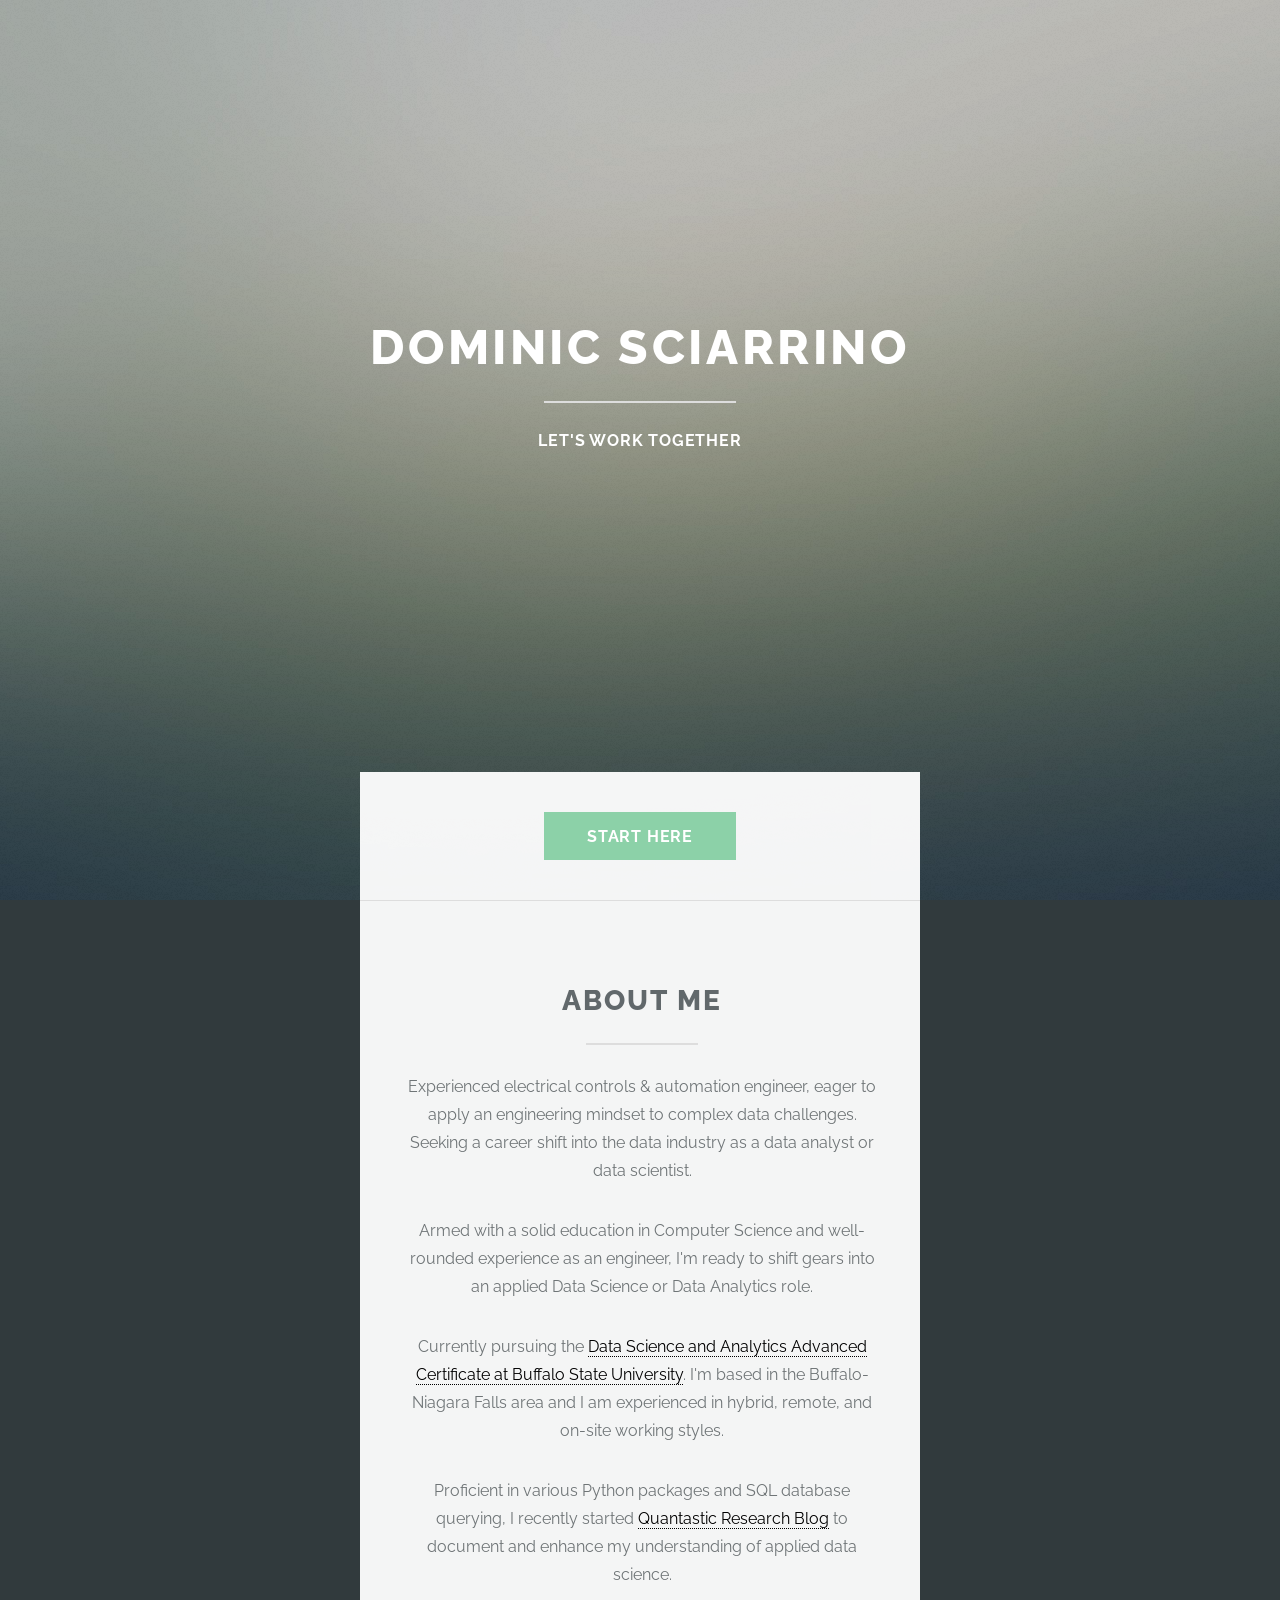
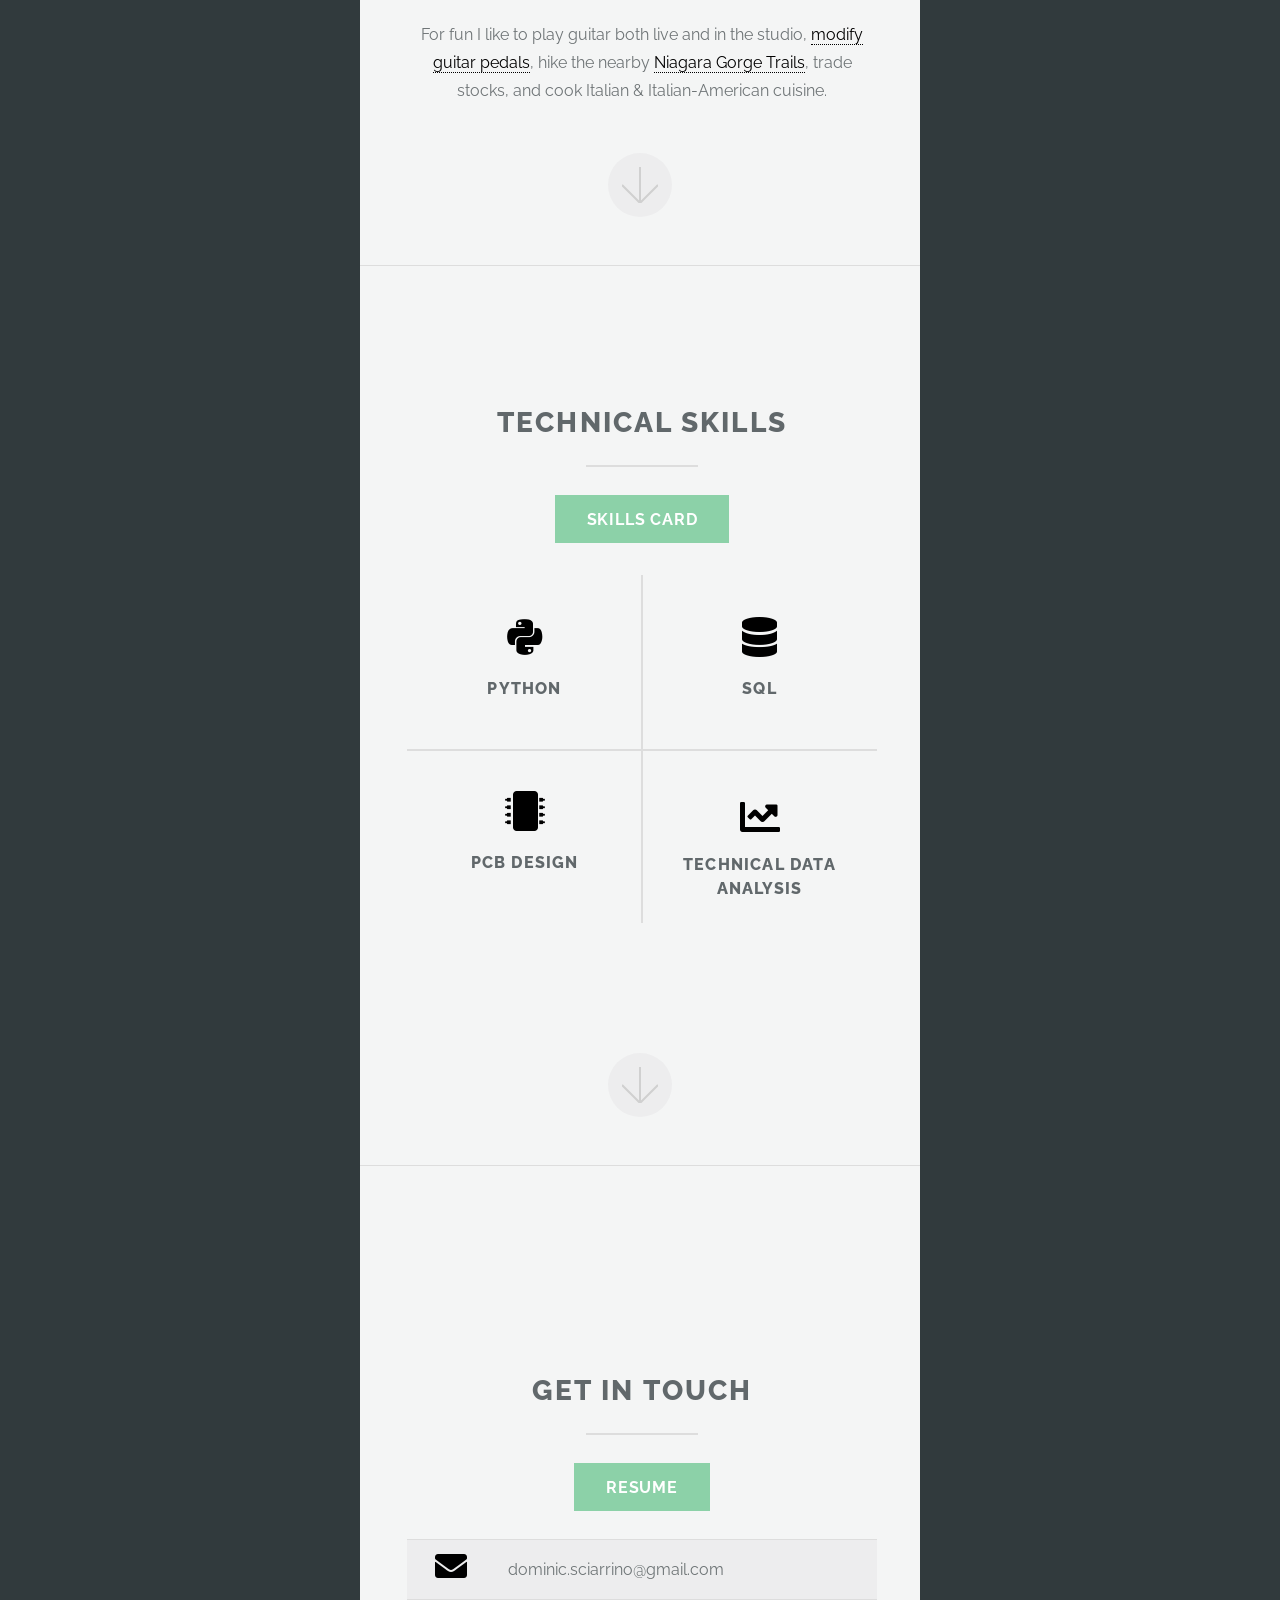
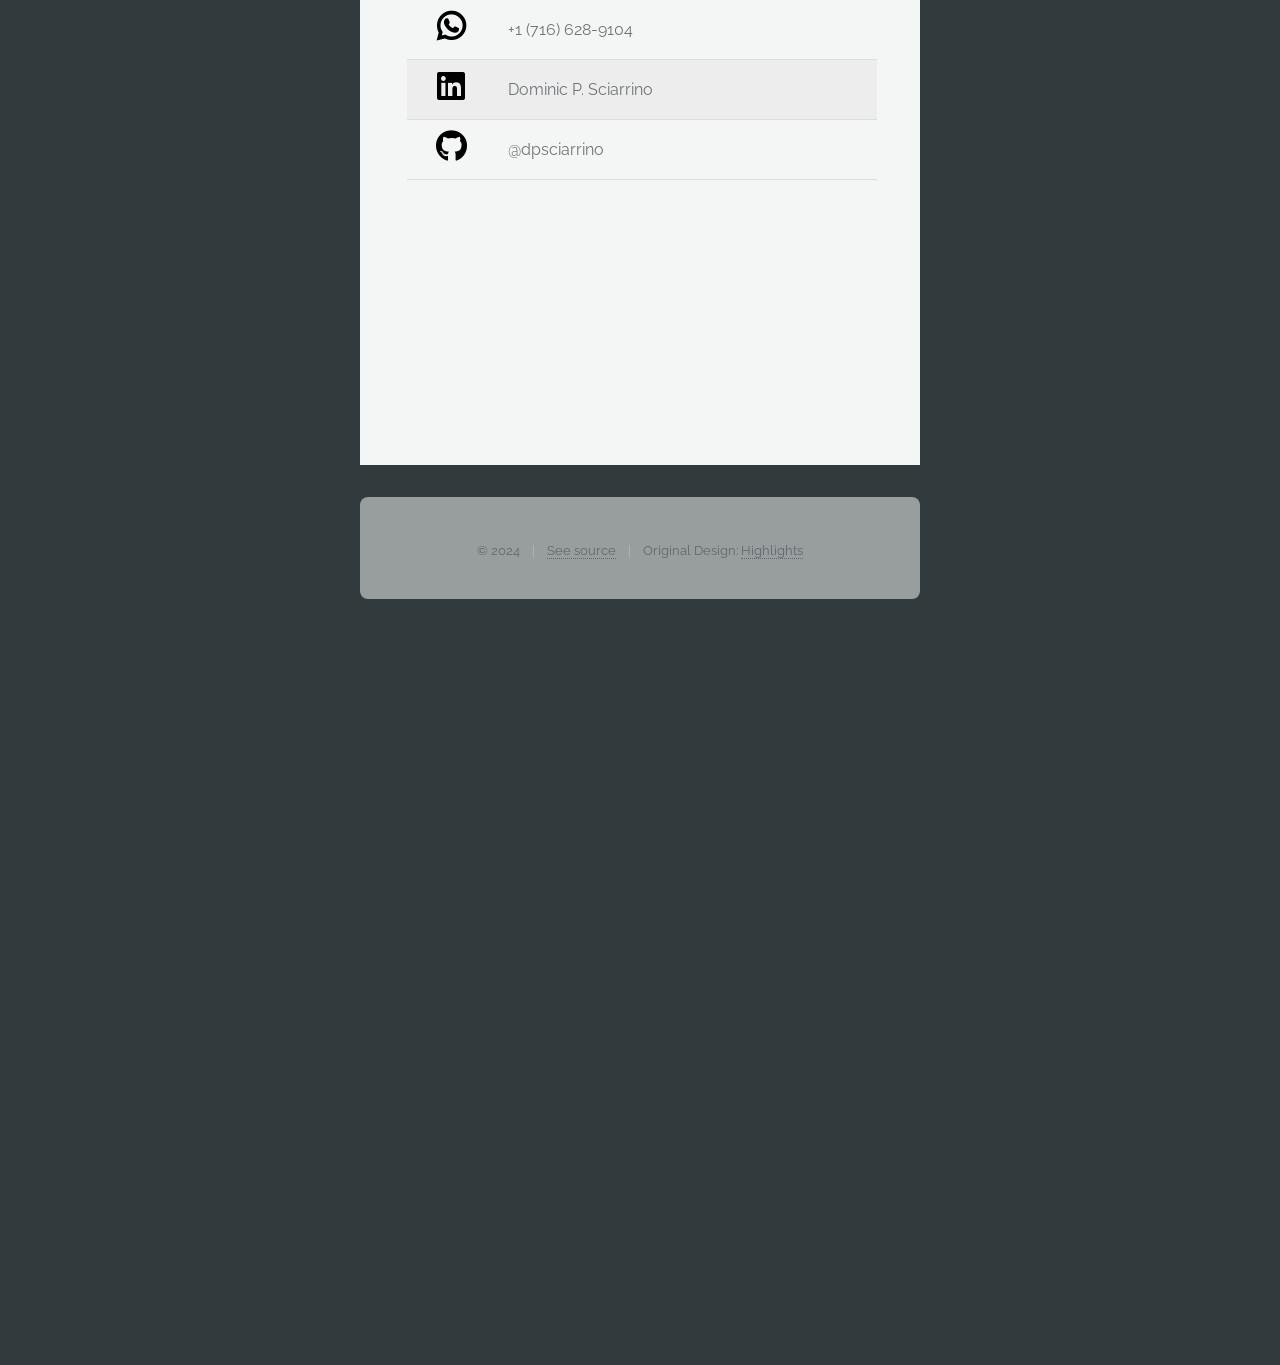
<file: index.html>
<!DOCTYPE HTML>
<html>
	<head>
		<title>Dominic Sciarrino's Portfolio</title>
		<meta charset="utf-8" />
		<meta name="viewport" content="width=device-width, initial-scale=1, user-scalable=no" />
		<link rel="stylesheet" href="assets/css/main.css" />
        <link rel="icon" type="image/x-icon" href="/images/favicon.png">
	</head>
	<body class="is-preload">

		<!-- Header -->
			<section id="header">
				<header class="major">
					<h1>Dominic Sciarrino</h1>
					<p>Let's work together</p>
				</header>
				<div class="container">
					<ul class="actions special">
						<li><a href="#one" class="button primary scrolly">Start Here</a></li>
					</ul>
				</div>
			</section>

		<!-- One -->
			<section id="one" class="main special">
				<div class="container">
					<span class="image fit primary"><img src="images/nikola.jpg" alt="" /></span>
					<div class="content">
						<header class="major">
							<h2>About Me</h2>
						</header>
						<p>Experienced electrical controls & automation engineer, eager to apply an engineering mindset to complex data challenges. Seeking a career shift into the data industry as a data analyst or data scientist.</p>
                        <p>Armed with a solid education in Computer Science and well-rounded experience as an engineer, I'm ready to shift gears into an applied Data Science or Data Analytics role.</p>
                        <p>Currently pursuing the <a target="_blank" href="https://dataanalytics.buffalostate.edu/Advanced-Certificate">Data Science and Analytics Advanced Certificate at Buffalo State University</a>. I'm based in the Buffalo-Niagara Falls area and I am experienced in hybrid, remote, and on-site working styles.</p>
                        <p>Proficient in various Python packages and SQL database querying, I recently started <a target="_blank" href="https://quantasticresearch.com">Quantastic Research Blog</a> to document and enhance my understanding of applied data science.</p>
                        <p>For fun I like to play guitar both live and in the studio, <a href="https://stompboxelectronics.com/about/" target="_blank">modify guitar pedals</a>, hike the nearby <a href="https://www.alltrails.com/trail/us/new-york/niagara-gorge-rim-trail-and-whirlpool-rapids-loop" target="_blank">Niagara Gorge Trails</a>, trade stocks, and cook Italian & Italian-American cuisine.</p>
                    </div>
					<a href="#two" class="goto-next scrolly">Next</a>
				</div>
			</section>

		<!-- Two -->
			<section id="two" class="main special">
				<div class="container">
					<span class="image fit primary"><img src="images/robot.jpg" alt="" /></span>
					<div class="content">
						<header class="major">
							<h2>Technical Skills</h2>
						</header>
                        <ul class="actions special">
                            <li><a href="https://drive.google.com/file/d/1TpQZT7ZlHzW8ZmHjpWViadyW4HGaqO1T/view?usp=sharing" target="_blank" class="button primary scrolly">Skills Card</a></li>
                        </ul>
						<ul class="icons-grid">
							<li>
                                <a href="https://quantasticresearch.com/python/" target="_blank">
                                    <span class="icon major brands fa-python"></span>
                                    <h3>Python</h3>
                                </a>
							</li>
							<li>
                                <a href="https://github.com/dpsciarrino/inventry/tree/main" target="_blank">
								    <span class="icon solid major fa-database"></span>
								    <h3>SQL</h3>
                                </a>
							</li>
                            <li>
                                <a href="https://stompboxelectronics.com/protis-1-guitar-effects-development-board/" target="_blank">
								    <span class="icon solid major fa-microchip"></span>
								    <h3>PCB Design</h3>
                                </a>
							</li>
                            <li>
                                <a href="https://quantasticresearch.com/technical-analysis/" target="_blank">
								    <span class="icon solid major fas fa-chart-line"></span>
								    <h3>Technical Data Analysis</h3>
                                </a>
							</li>
						</ul>
					</div>
					<a href="#three" class="goto-next scrolly">Next</a>
				</div>
			</section>

            <section id="three" class="main special">
                <div class="container">
                    <span class="image fit primary"><img src="images/phone.jpeg" alt="" /></span>
                    <div class="content">
                        <header class="major">
                            <h2>Get In Touch</h2>
                        </header>
                        <a id="resume" class="button primary" target="_blank" tabindex="0" href="https://drive.google.com/file/d/19-muj8S382XO5Q4M6Qjt4q3vwOsfWbSz/preview">Resume</a>
                        <br>
                        <br>

                        <table>
                            <tr>
                                <td style="text-align: center; vertical-align: middle;"><a href="mailto:dominic.sciarrino@gmail.com" target="_blank" class="icon solid alt fa-envelope fa-2x"></a></td>
                                <td style="text-align: left; vertical-align: middle;"><span class="hide">dominic.sciarrino@gmail.com</span></td>
                            </tr>
                            <tr>
                                <td style="text-align: center; vertical-align: middle;"><a href="tel:+17166289104" target="_blank" class="icon solid brands fa-whatsapp fa-2x"></a></td>
                                <td style="text-align: left; vertical-align: middle;"><span class="hide">+1 (716) 628-9104</span></td>
                            </tr>
                            <tr>
                                <td style="text-align: center; vertical-align: middle;"><a href="https://www.linkedin.com/in/dpsciarrino/" target="_blank" class="icon brands fa-linkedin fa-2x"></a></td>
                                <td style="text-align: left; vertical-align: middle;"><span class="hidewell">Dominic P. Sciarrino</span></td>
                            </tr>
                            <tr>
                                <td style="text-align: center; vertical-align: middle;"><a href="https://github.com/dpsciarrino" target="_blank" class="icon brands fa-github fa-2x"></a></td>
                                <td style="text-align: left; vertical-align: middle;"><span class="hidewell">@dpsciarrino</span></td>
                            </tr>
                        </table>
                    </div>
                </div>
            </section>


		<!-- Footer -->
			<section id="footer">
				<footer class="myalt">
					<ul class="copyright">
						<li>&copy; 2024</li><li><a href="https://github.com/dpsciarrino/dpsciarrino.github.io" target="_blank">See source</a></li><li>Original Design: <a href="https://html5up.net/highlights">Highlights</a></li>
					</ul>
				</footer>
			</section>

		<!-- Scripts -->
			<script src="assets/js/jquery.min.js"></script>
			<script src="assets/js/jquery.scrollex.min.js"></script>
			<script src="assets/js/jquery.scrolly.min.js"></script>
			<script src="assets/js/browser.min.js"></script>
			<script src="assets/js/breakpoints.min.js"></script>
			<script src="assets/js/util.js"></script>
			<script src="assets/js/main.js"></script>

	</body>
</html>
</file>
<file: assets/css/main.css>
@import url("fontawesome-all.min.css");
@import url("https://fonts.googleapis.com/css?family=Raleway:400,400italic,700,800");

/*
	Highlights by HTML5 UP
	html5up.net | @ajlkn
	Free for personal and commercial use under the CCA 3.0 license (html5up.net/license)
*/

html, body, div, span, applet, object,
iframe, h1, h2, h3, h4, h5, h6, p, blockquote,
pre, a, abbr, acronym, address, big, cite,
code, del, dfn, em, img, ins, kbd, q, s, samp,
small, strike, strong, sub, sup, tt, var, b,
u, i, center, dl, dt, dd, ol, ul, li, fieldset,
form, label, legend, table, caption, tbody,
tfoot, thead, tr, th, td, article, aside,
canvas, details, embed, figure, figcaption,
footer, header, hgroup, menu, nav, output, ruby,
section, summary, time, mark, audio, video {
	margin: 0;
	padding: 0;
	border: 0;
	font-size: 100%;
	font: inherit;
	vertical-align: baseline;}

article, aside, details, figcaption, figure,
footer, header, hgroup, menu, nav, section {
	display: block;}

body {
	line-height: 1;
}

ol, ul {
	list-style: none;
}

blockquote, q {
	quotes: none;
}

	blockquote:before, blockquote:after, q:before, q:after {
		content: '';
		content: none;
	}

table {
	border-collapse: collapse;
	border-spacing: 0;
}

body {
	-webkit-text-size-adjust: none;
}

mark {
	background-color: transparent;
	color: inherit;
}

input::-moz-focus-inner {
	border: 0;
	padding: 0;
}

input, select, textarea {
	-moz-appearance: none;
	-webkit-appearance: none;
	-ms-appearance: none;
	appearance: none;
}

/* Basic */

	html {
		box-sizing: border-box;
	}

	*, *:before, *:after {
		box-sizing: inherit;
	}

	html {
		background-color: #313a3d;
		background-attachment: fixed,						fixed;
		background-image: url("images/overlay.png"), url("../../images/pic03.jpg");
		background-position: top left,					center center;
		background-repeat: repeat,						none;
		background-size: auto,						cover;
	}

	html.is-preload *, html.is-preload *:before, html.is-preload *:after {
		-moz-animation: none !important;
		-webkit-animation: none !important;
		-ms-animation: none !important;
		animation: none !important;
		-moz-transition: none !important;
		-webkit-transition: none !important;
		-ms-transition: none !important;
		transition: none !important;
	}

	html.is-touch {
		height: 100vh;
		overflow: hidden;
	}

		html.is-touch #wrapper {
			-webkit-backface-visibility: hidden;
			-webkit-overflow-scrolling: touch;
			-webkit-transform: translate3d(0, 0, 0);
			height: 100vh;
			overflow: auto;
		}

	body, input, select, textarea {
		color: #6f7577;
		font-family: "Raleway", "Helvetica", sans-serif;
		font-size: 15pt;
		font-weight: 400;
		line-height: 1.75em;
	}

	a {
		-moz-transition: color 0.2s ease-in-out, border-bottom-color 0.2s ease-in-out;
		-webkit-transition: color 0.2s ease-in-out, border-bottom-color 0.2s ease-in-out;
		-ms-transition: color 0.2s ease-in-out, border-bottom-color 0.2s ease-in-out;
		transition: color 0.2s ease-in-out, border-bottom-color 0.2s ease-in-out;
		border-bottom: dotted 1px;
		color: #000000; 
		text-decoration: none;
	}

		a:hover {
			border-bottom-color: #312c92 !important;
			color: #8cd1a8 !important;
			text-decoration: none;
		}

	strong, b {
		color: #61686b;
		font-weight: 700;
	}

	em, i {
		font-style: italic;
	}

	p {
		margin: 0 0 2em 0;
	}

	h1, h2, h3, h4, h5, h6 {
		color: #61686b;
		font-weight: 800;
		letter-spacing: 0.075em;
		line-height: 1em;
		margin: 0 0 1em 0;
		text-transform: uppercase;
	}

		h1 a, h2 a, h3 a, h4 a, h5 a, h6 a {
			color: inherit;
			text-decoration: none;
		}

	h2 {
		font-size: 1.75em;
		line-height: 1.5em;
	}

	h3 {
		font-size: 1em;
		line-height: 1.5em;
	}

	h4 {
		font-size: 0.9em;
		line-height: 1.5em;
	}

	h5 {
		font-size: 0.8em;
		line-height: 1.5em;
	}

	h6 {
		font-size: 0.7em;
		line-height: 1.5em;
	}

	sub {
		font-size: 0.8em;
		position: relative;
		top: 0.5em;
	}

	sup {
		font-size: 0.8em;
		position: relative;
		top: -0.5em;
	}

	hr {
		border: 0;
		border-bottom: solid 1px #dddddd;
		margin: 2em 0;
	}

		hr.major {
			margin: 3em 0;
		}

	blockquote {
		border-left: solid 6px #dddddd;
		font-style: italic;
		margin: 0 0 2em 0;
		padding: 0.5em 0 0.5em 1.5em;
	}

	code {
		background: rgba(144, 144, 144, 0.075);
		font-family: "Courier New", monospace;
		font-size: 0.9em;
		margin: 0 0.25em;
		padding: 0.25em 0.65em;
	}

	pre {
		-webkit-overflow-scrolling: touch;
		font-family: "Courier New", monospace;
		font-size: 0.9em;
		margin: 0 0 2em 0;
	}

		pre code {
			display: block;
			line-height: 1.75em;
			padding: 1em 1.5em;
			overflow-x: auto;
		}

	.align-left {
		text-align: left;
	}

	.align-center {
		text-align: center;
	}

	.align-right {
		text-align: right;
	}

/* Container */

	.container {
		margin: 0 auto;
		max-width: calc(100% - 4em);
		width: 35em;
	}

		.container.xsmall {
			width: 8.75em;
		}

		.container.small {
			width: 17.5em;
		}

		.container.medium {
			width: 26.25em;
		}

		.container.large {
			width: 43.75em;
		}

		.container.xlarge {
			width: 52.5em;
		}

		.container.max {
			width: 100%;
		}

		@media screen and (max-width: 980px) {

			.container {
				width: 80% !important;
				max-width: 100% !important;
			}

		}

		@media screen and (max-width: 480px) {

			.container {
				width: 100% !important;
			}

		}

/* Row */

	.row {
		display: flex;
		flex-wrap: wrap;
		box-sizing: border-box;
		align-items: stretch;
	}

		.row > * {
			box-sizing: border-box;
		}

		.row.gtr-uniform > * > :last-child {
			margin-bottom: 0;
		}

		.row.aln-left {
			justify-content: flex-start;
		}

		.row.aln-center {
			justify-content: center;
		}

		.row.aln-right {
			justify-content: flex-end;
		}

		.row.aln-top {
			align-items: flex-start;
		}

		.row.aln-middle {
			align-items: center;
		}

		.row.aln-bottom {
			align-items: flex-end;
		}

		.row > .imp {
			order: -1;
		}

		.row > .col-1 {
			width: 8.33333%;
		}

		.row > .off-1 {
			margin-left: 8.33333%;
		}

		.row > .col-2 {
			width: 16.66667%;
		}

		.row > .off-2 {
			margin-left: 16.66667%;
		}

		.row > .col-3 {
			width: 25%;
		}

		.row > .off-3 {
			margin-left: 25%;
		}

		.row > .col-4 {
			width: 33.33333%;
		}

		.row > .off-4 {
			margin-left: 33.33333%;
		}

		.row > .col-5 {
			width: 41.66667%;
		}

		.row > .off-5 {
			margin-left: 41.66667%;
		}

		.row > .col-6 {
			width: 50%;
		}

		.row > .off-6 {
			margin-left: 50%;
		}

		.row > .col-7 {
			width: 58.33333%;
		}

		.row > .off-7 {
			margin-left: 58.33333%;
		}

		.row > .col-8 {
			width: 66.66667%;
		}

		.row > .off-8 {
			margin-left: 66.66667%;
		}

		.row > .col-9 {
			width: 75%;
		}

		.row > .off-9 {
			margin-left: 75%;
		}

		.row > .col-10 {
			width: 83.33333%;
		}

		.row > .off-10 {
			margin-left: 83.33333%;
		}

		.row > .col-11 {
			width: 91.66667%;
		}

		.row > .off-11 {
			margin-left: 91.66667%;
		}

		.row > .col-12 {
			width: 100%;
		}

		.row > .off-12 {
			margin-left: 100%;
		}

		.row.gtr-0 {
			margin-top: 0;
			margin-left: 0em;
		}

			.row.gtr-0 > * {
				padding: 0 0 0 0em;
			}

			.row.gtr-0.gtr-uniform {
				margin-top: 0em;
			}

				.row.gtr-0.gtr-uniform > * {
					padding-top: 0em;
				}

		.row.gtr-25 {
			margin-top: 0;
			margin-left: -0.375em;
		}

			.row.gtr-25 > * {
				padding: 0 0 0 0.375em;
			}

			.row.gtr-25.gtr-uniform {
				margin-top: -0.375em;
			}

				.row.gtr-25.gtr-uniform > * {
					padding-top: 0.375em;
				}

		.row.gtr-50 {
			margin-top: 0;
			margin-left: -0.75em;
		}

			.row.gtr-50 > * {
				padding: 0 0 0 0.75em;
			}

			.row.gtr-50.gtr-uniform {
				margin-top: -0.75em;
			}

				.row.gtr-50.gtr-uniform > * {
					padding-top: 0.75em;
				}

		.row {
			margin-top: 0;
			margin-left: -1.5em;
		}

			.row > * {
				padding: 0 0 0 1.5em;
			}

			.row.gtr-uniform {
				margin-top: -1.5em;
			}

				.row.gtr-uniform > * {
					padding-top: 1.5em;
				}

		.row.gtr-150 {
			margin-top: 0;
			margin-left: -2.25em;
		}

			.row.gtr-150 > * {
				padding: 0 0 0 2.25em;
			}

			.row.gtr-150.gtr-uniform {
				margin-top: -2.25em;
			}

				.row.gtr-150.gtr-uniform > * {
					padding-top: 2.25em;
				}

		.row.gtr-200 {
			margin-top: 0;
			margin-left: -3em;
		}

			.row.gtr-200 > * {
				padding: 0 0 0 3em;
			}

			.row.gtr-200.gtr-uniform {
				margin-top: -3em;
			}

				.row.gtr-200.gtr-uniform > * {
					padding-top: 3em;
				}

		@media screen and (max-width: 1680px) {

			.row {
				display: flex;
				flex-wrap: wrap;
				box-sizing: border-box;
				align-items: stretch;
			}

				.row > * {
					box-sizing: border-box;
				}

				.row.gtr-uniform > * > :last-child {
					margin-bottom: 0;
				}

				.row.aln-left {
					justify-content: flex-start;
				}

				.row.aln-center {
					justify-content: center;
				}

				.row.aln-right {
					justify-content: flex-end;
				}

				.row.aln-top {
					align-items: flex-start;
				}

				.row.aln-middle {
					align-items: center;
				}

				.row.aln-bottom {
					align-items: flex-end;
				}

				.row > .imp-large {
					order: -1;
				}

				.row > .col-1-large {
					width: 8.33333%;
				}

				.row > .off-1-large {
					margin-left: 8.33333%;
				}

				.row > .col-2-large {
					width: 16.66667%;
				}

				.row > .off-2-large {
					margin-left: 16.66667%;
				}

				.row > .col-3-large {
					width: 25%;
				}

				.row > .off-3-large {
					margin-left: 25%;
				}

				.row > .col-4-large {
					width: 33.33333%;
				}

				.row > .off-4-large {
					margin-left: 33.33333%;
				}

				.row > .col-5-large {
					width: 41.66667%;
				}

				.row > .off-5-large {
					margin-left: 41.66667%;
				}

				.row > .col-6-large {
					width: 50%;
				}

				.row > .off-6-large {
					margin-left: 50%;
				}

				.row > .col-7-large {
					width: 58.33333%;
				}

				.row > .off-7-large {
					margin-left: 58.33333%;
				}

				.row > .col-8-large {
					width: 66.66667%;
				}

				.row > .off-8-large {
					margin-left: 66.66667%;
				}

				.row > .col-9-large {
					width: 75%;
				}

				.row > .off-9-large {
					margin-left: 75%;
				}

				.row > .col-10-large {
					width: 83.33333%;
				}

				.row > .off-10-large {
					margin-left: 83.33333%;
				}

				.row > .col-11-large {
					width: 91.66667%;
				}

				.row > .off-11-large {
					margin-left: 91.66667%;
				}

				.row > .col-12-large {
					width: 100%;
				}

				.row > .off-12-large {
					margin-left: 100%;
				}

				.row.gtr-0 {
					margin-top: 0;
					margin-left: 0em;
				}

					.row.gtr-0 > * {
						padding: 0 0 0 0em;
					}

					.row.gtr-0.gtr-uniform {
						margin-top: 0em;
					}

						.row.gtr-0.gtr-uniform > * {
							padding-top: 0em;
						}

				.row.gtr-25 {
					margin-top: 0;
					margin-left: -0.375em;
				}

					.row.gtr-25 > * {
						padding: 0 0 0 0.375em;
					}

					.row.gtr-25.gtr-uniform {
						margin-top: -0.375em;
					}

						.row.gtr-25.gtr-uniform > * {
							padding-top: 0.375em;
						}

				.row.gtr-50 {
					margin-top: 0;
					margin-left: -0.75em;
				}

					.row.gtr-50 > * {
						padding: 0 0 0 0.75em;
					}

					.row.gtr-50.gtr-uniform {
						margin-top: -0.75em;
					}

						.row.gtr-50.gtr-uniform > * {
							padding-top: 0.75em;
						}

				.row {
					margin-top: 0;
					margin-left: -1.5em;
				}

					.row > * {
						padding: 0 0 0 1.5em;
					}

					.row.gtr-uniform {
						margin-top: -1.5em;
					}

						.row.gtr-uniform > * {
							padding-top: 1.5em;
						}

				.row.gtr-150 {
					margin-top: 0;
					margin-left: -2.25em;
				}

					.row.gtr-150 > * {
						padding: 0 0 0 2.25em;
					}

					.row.gtr-150.gtr-uniform {
						margin-top: -2.25em;
					}

						.row.gtr-150.gtr-uniform > * {
							padding-top: 2.25em;
						}

				.row.gtr-200 {
					margin-top: 0;
					margin-left: -3em;
				}

					.row.gtr-200 > * {
						padding: 0 0 0 3em;
					}

					.row.gtr-200.gtr-uniform {
						margin-top: -3em;
					}

						.row.gtr-200.gtr-uniform > * {
							padding-top: 3em;
						}

		}

		@media screen and (max-width: 980px) {

			.row {
				display: flex;
				flex-wrap: wrap;
				box-sizing: border-box;
				align-items: stretch;
			}

				.row > * {
					box-sizing: border-box;
				}

				.row.gtr-uniform > * > :last-child {
					margin-bottom: 0;
				}

				.row.aln-left {
					justify-content: flex-start;
				}

				.row.aln-center {
					justify-content: center;
				}

				.row.aln-right {
					justify-content: flex-end;
				}

				.row.aln-top {
					align-items: flex-start;
				}

				.row.aln-middle {
					align-items: center;
				}

				.row.aln-bottom {
					align-items: flex-end;
				}

				.row > .imp-medium {
					order: -1;
				}

				.row > .col-1-medium {
					width: 8.33333%;
				}

				.row > .off-1-medium {
					margin-left: 8.33333%;
				}

				.row > .col-2-medium {
					width: 16.66667%;
				}

				.row > .off-2-medium {
					margin-left: 16.66667%;
				}

				.row > .col-3-medium {
					width: 25%;
				}

				.row > .off-3-medium {
					margin-left: 25%;
				}

				.row > .col-4-medium {
					width: 33.33333%;
				}

				.row > .off-4-medium {
					margin-left: 33.33333%;
				}

				.row > .col-5-medium {
					width: 41.66667%;
				}

				.row > .off-5-medium {
					margin-left: 41.66667%;
				}

				.row > .col-6-medium {
					width: 50%;
				}

				.row > .off-6-medium {
					margin-left: 50%;
				}

				.row > .col-7-medium {
					width: 58.33333%;
				}

				.row > .off-7-medium {
					margin-left: 58.33333%;
				}

				.row > .col-8-medium {
					width: 66.66667%;
				}

				.row > .off-8-medium {
					margin-left: 66.66667%;
				}

				.row > .col-9-medium {
					width: 75%;
				}

				.row > .off-9-medium {
					margin-left: 75%;
				}

				.row > .col-10-medium {
					width: 83.33333%;
				}

				.row > .off-10-medium {
					margin-left: 83.33333%;
				}

				.row > .col-11-medium {
					width: 91.66667%;
				}

				.row > .off-11-medium {
					margin-left: 91.66667%;
				}

				.row > .col-12-medium {
					width: 100%;
				}

				.row > .off-12-medium {
					margin-left: 100%;
				}

				.row.gtr-0 {
					margin-top: 0;
					margin-left: 0em;
				}

					.row.gtr-0 > * {
						padding: 0 0 0 0em;
					}

					.row.gtr-0.gtr-uniform {
						margin-top: 0em;
					}

						.row.gtr-0.gtr-uniform > * {
							padding-top: 0em;
						}

				.row.gtr-25 {
					margin-top: 0;
					margin-left: -0.375em;
				}

					.row.gtr-25 > * {
						padding: 0 0 0 0.375em;
					}

					.row.gtr-25.gtr-uniform {
						margin-top: -0.375em;
					}

						.row.gtr-25.gtr-uniform > * {
							padding-top: 0.375em;
						}

				.row.gtr-50 {
					margin-top: 0;
					margin-left: -0.75em;
				}

					.row.gtr-50 > * {
						padding: 0 0 0 0.75em;
					}

					.row.gtr-50.gtr-uniform {
						margin-top: -0.75em;
					}

						.row.gtr-50.gtr-uniform > * {
							padding-top: 0.75em;
						}

				.row {
					margin-top: 0;
					margin-left: -1.5em;
				}

					.row > * {
						padding: 0 0 0 1.5em;
					}

					.row.gtr-uniform {
						margin-top: -1.5em;
					}

						.row.gtr-uniform > * {
							padding-top: 1.5em;
						}

				.row.gtr-150 {
					margin-top: 0;
					margin-left: -2.25em;
				}

					.row.gtr-150 > * {
						padding: 0 0 0 2.25em;
					}

					.row.gtr-150.gtr-uniform {
						margin-top: -2.25em;
					}

						.row.gtr-150.gtr-uniform > * {
							padding-top: 2.25em;
						}

				.row.gtr-200 {
					margin-top: 0;
					margin-left: -3em;
				}

					.row.gtr-200 > * {
						padding: 0 0 0 3em;
					}

					.row.gtr-200.gtr-uniform {
						margin-top: -3em;
					}

						.row.gtr-200.gtr-uniform > * {
							padding-top: 3em;
						}

		}

		@media screen and (max-width: 736px) {

			.row {
				display: flex;
				flex-wrap: wrap;
				box-sizing: border-box;
				align-items: stretch;
			}

				.row > * {
					box-sizing: border-box;
				}

				.row.gtr-uniform > * > :last-child {
					margin-bottom: 0;
				}

				.row.aln-left {
					justify-content: flex-start;
				}

				.row.aln-center {
					justify-content: center;
				}

				.row.aln-right {
					justify-content: flex-end;
				}

				.row.aln-top {
					align-items: flex-start;
				}

				.row.aln-middle {
					align-items: center;
				}

				.row.aln-bottom {
					align-items: flex-end;
				}

				.row > .imp-small {
					order: -1;
				}

				.row > .col-1-small {
					width: 8.33333%;
				}

				.row > .off-1-small {
					margin-left: 8.33333%;
				}

				.row > .col-2-small {
					width: 16.66667%;
				}

				.row > .off-2-small {
					margin-left: 16.66667%;
				}

				.row > .col-3-small {
					width: 25%;
				}

				.row > .off-3-small {
					margin-left: 25%;
				}

				.row > .col-4-small {
					width: 33.33333%;
				}

				.row > .off-4-small {
					margin-left: 33.33333%;
				}

				.row > .col-5-small {
					width: 41.66667%;
				}

				.row > .off-5-small {
					margin-left: 41.66667%;
				}

				.row > .col-6-small {
					width: 50%;
				}

				.row > .off-6-small {
					margin-left: 50%;
				}

				.row > .col-7-small {
					width: 58.33333%;
				}

				.row > .off-7-small {
					margin-left: 58.33333%;
				}

				.row > .col-8-small {
					width: 66.66667%;
				}

				.row > .off-8-small {
					margin-left: 66.66667%;
				}

				.row > .col-9-small {
					width: 75%;
				}

				.row > .off-9-small {
					margin-left: 75%;
				}

				.row > .col-10-small {
					width: 83.33333%;
				}

				.row > .off-10-small {
					margin-left: 83.33333%;
				}

				.row > .col-11-small {
					width: 91.66667%;
				}

				.row > .off-11-small {
					margin-left: 91.66667%;
				}

				.row > .col-12-small {
					width: 100%;
				}

				.row > .off-12-small {
					margin-left: 100%;
				}

				.row.gtr-0 {
					margin-top: 0;
					margin-left: 0em;
				}

					.row.gtr-0 > * {
						padding: 0 0 0 0em;
					}

					.row.gtr-0.gtr-uniform {
						margin-top: 0em;
					}

						.row.gtr-0.gtr-uniform > * {
							padding-top: 0em;
						}

				.row.gtr-25 {
					margin-top: 0;
					margin-left: -0.25em;
				}

					.row.gtr-25 > * {
						padding: 0 0 0 0.25em;
					}

					.row.gtr-25.gtr-uniform {
						margin-top: -0.25em;
					}

						.row.gtr-25.gtr-uniform > * {
							padding-top: 0.25em;
						}

				.row.gtr-50 {
					margin-top: 0;
					margin-left: -0.5em;
				}

					.row.gtr-50 > * {
						padding: 0 0 0 0.5em;
					}

					.row.gtr-50.gtr-uniform {
						margin-top: -0.5em;
					}

						.row.gtr-50.gtr-uniform > * {
							padding-top: 0.5em;
						}

				.row {
					margin-top: 0;
					margin-left: -1em;
				}

					.row > * {
						padding: 0 0 0 1em;
					}

					.row.gtr-uniform {
						margin-top: -1em;
					}

						.row.gtr-uniform > * {
							padding-top: 1em;
						}

				.row.gtr-150 {
					margin-top: 0;
					margin-left: -1.5em;
				}

					.row.gtr-150 > * {
						padding: 0 0 0 1.5em;
					}

					.row.gtr-150.gtr-uniform {
						margin-top: -1.5em;
					}

						.row.gtr-150.gtr-uniform > * {
							padding-top: 1.5em;
						}

				.row.gtr-200 {
					margin-top: 0;
					margin-left: -2em;
				}

					.row.gtr-200 > * {
						padding: 0 0 0 2em;
					}

					.row.gtr-200.gtr-uniform {
						margin-top: -2em;
					}

						.row.gtr-200.gtr-uniform > * {
							padding-top: 2em;
						}

		}

		@media screen and (max-width: 480px) {

			.row {
				display: flex;
				flex-wrap: wrap;
				box-sizing: border-box;
				align-items: stretch;
			}

				.row > * {
					box-sizing: border-box;
				}

				.row.gtr-uniform > * > :last-child {
					margin-bottom: 0;
				}

				.row.aln-left {
					justify-content: flex-start;
				}

				.row.aln-center {
					justify-content: center;
				}

				.row.aln-right {
					justify-content: flex-end;
				}

				.row.aln-top {
					align-items: flex-start;
				}

				.row.aln-middle {
					align-items: center;
				}

				.row.aln-bottom {
					align-items: flex-end;
				}

				.row > .imp-xsmall {
					order: -1;
				}

				.row > .col-1-xsmall {
					width: 8.33333%;
				}

				.row > .off-1-xsmall {
					margin-left: 8.33333%;
				}

				.row > .col-2-xsmall {
					width: 16.66667%;
				}

				.row > .off-2-xsmall {
					margin-left: 16.66667%;
				}

				.row > .col-3-xsmall {
					width: 25%;
				}

				.row > .off-3-xsmall {
					margin-left: 25%;
				}

				.row > .col-4-xsmall {
					width: 33.33333%;
				}

				.row > .off-4-xsmall {
					margin-left: 33.33333%;
				}

				.row > .col-5-xsmall {
					width: 41.66667%;
				}

				.row > .off-5-xsmall {
					margin-left: 41.66667%;
				}

				.row > .col-6-xsmall {
					width: 50%;
				}

				.row > .off-6-xsmall {
					margin-left: 50%;
				}

				.row > .col-7-xsmall {
					width: 58.33333%;
				}

				.row > .off-7-xsmall {
					margin-left: 58.33333%;
				}

				.row > .col-8-xsmall {
					width: 66.66667%;
				}

				.row > .off-8-xsmall {
					margin-left: 66.66667%;
				}

				.row > .col-9-xsmall {
					width: 75%;
				}

				.row > .off-9-xsmall {
					margin-left: 75%;
				}

				.row > .col-10-xsmall {
					width: 83.33333%;
				}

				.row > .off-10-xsmall {
					margin-left: 83.33333%;
				}

				.row > .col-11-xsmall {
					width: 91.66667%;
				}

				.row > .off-11-xsmall {
					margin-left: 91.66667%;
				}

				.row > .col-12-xsmall {
					width: 100%;
				}

				.row > .off-12-xsmall {
					margin-left: 100%;
				}

				.row.gtr-0 {
					margin-top: 0;
					margin-left: 0em;
				}

					.row.gtr-0 > * {
						padding: 0 0 0 0em;
					}

					.row.gtr-0.gtr-uniform {
						margin-top: 0em;
					}

						.row.gtr-0.gtr-uniform > * {
							padding-top: 0em;
						}

				.row.gtr-25 {
					margin-top: 0;
					margin-left: -0.25em;
				}

					.row.gtr-25 > * {
						padding: 0 0 0 0.25em;
					}

					.row.gtr-25.gtr-uniform {
						margin-top: -0.25em;
					}

						.row.gtr-25.gtr-uniform > * {
							padding-top: 0.25em;
						}

				.row.gtr-50 {
					margin-top: 0;
					margin-left: -0.5em;
				}

					.row.gtr-50 > * {
						padding: 0 0 0 0.5em;
					}

					.row.gtr-50.gtr-uniform {
						margin-top: -0.5em;
					}

						.row.gtr-50.gtr-uniform > * {
							padding-top: 0.5em;
						}

				.row {
					margin-top: 0;
					margin-left: -1em;
				}

					.row > * {
						padding: 0 0 0 1em;
					}

					.row.gtr-uniform {
						margin-top: -1em;
					}

						.row.gtr-uniform > * {
							padding-top: 1em;
						}

				.row.gtr-150 {
					margin-top: 0;
					margin-left: -1.5em;
				}

					.row.gtr-150 > * {
						padding: 0 0 0 1.5em;
					}

					.row.gtr-150.gtr-uniform {
						margin-top: -1.5em;
					}

						.row.gtr-150.gtr-uniform > * {
							padding-top: 1.5em;
						}

				.row.gtr-200 {
					margin-top: 0;
					margin-left: -2em;
				}

					.row.gtr-200 > * {
						padding: 0 0 0 2em;
					}

					.row.gtr-200.gtr-uniform {
						margin-top: -2em;
					}

						.row.gtr-200.gtr-uniform > * {
							padding-top: 2em;
						}

		}

/* Loader */

	@-moz-keyframes spinner-show {
		0% {
			opacity: 0;
		}

		100% {
			opacity: 1;
		}
	}

	@-webkit-keyframes spinner-show {
		0% {
			opacity: 0;
		}

		100% {
			opacity: 1;
		}
	}

	@-ms-keyframes spinner-show {
		0% {
			opacity: 0;
		}

		100% {
			opacity: 1;
		}
	}

	@keyframes spinner-show {
		0% {
			opacity: 0;
		}

		100% {
			opacity: 1;
		}
	}

	@-moz-keyframes spinner-hide {
		0% {
			color: #464e50;
			z-index: 10001;
			-moz-transform: scale(1) rotate(0deg);
			-webkit-transform: scale(1) rotate(0deg);
			-ms-transform: scale(1) rotate(0deg);
			transform: scale(1) rotate(0deg);
		}

		99% {
			color: #313a3d;
			z-index: 10001;
			-moz-transform: scale(0.5) rotate(360deg);
			-webkit-transform: scale(0.5) rotate(360deg);
			-ms-transform: scale(0.5) rotate(360deg);
			transform: scale(0.5) rotate(360deg);
		}

		100% {
			color: #313a3d;
			z-index: -1;
			-moz-transform: scale(0) rotate(360deg);
			-webkit-transform: scale(0) rotate(360deg);
			-ms-transform: scale(0) rotate(360deg);
			transform: scale(0) rotate(360deg);
		}
	}

	@-webkit-keyframes spinner-hide {
		0% {
			color: #464e50;
			z-index: 10001;
			-moz-transform: scale(1) rotate(0deg);
			-webkit-transform: scale(1) rotate(0deg);
			-ms-transform: scale(1) rotate(0deg);
			transform: scale(1) rotate(0deg);
		}

		99% {
			color: #313a3d;
			z-index: 10001;
			-moz-transform: scale(0.5) rotate(360deg);
			-webkit-transform: scale(0.5) rotate(360deg);
			-ms-transform: scale(0.5) rotate(360deg);
			transform: scale(0.5) rotate(360deg);
		}

		100% {
			color: #313a3d;
			z-index: -1;
			-moz-transform: scale(0) rotate(360deg);
			-webkit-transform: scale(0) rotate(360deg);
			-ms-transform: scale(0) rotate(360deg);
			transform: scale(0) rotate(360deg);
		}
	}

	@-ms-keyframes spinner-hide {
		0% {
			color: #464e50;
			z-index: 10001;
			-moz-transform: scale(1) rotate(0deg);
			-webkit-transform: scale(1) rotate(0deg);
			-ms-transform: scale(1) rotate(0deg);
			transform: scale(1) rotate(0deg);
		}

		99% {
			color: #313a3d;
			z-index: 10001;
			-moz-transform: scale(0.5) rotate(360deg);
			-webkit-transform: scale(0.5) rotate(360deg);
			-ms-transform: scale(0.5) rotate(360deg);
			transform: scale(0.5) rotate(360deg);
		}

		100% {
			color: #313a3d;
			z-index: -1;
			-moz-transform: scale(0) rotate(360deg);
			-webkit-transform: scale(0) rotate(360deg);
			-ms-transform: scale(0) rotate(360deg);
			transform: scale(0) rotate(360deg);
		}
	}

	@keyframes spinner-hide {
		0% {
			color: #464e50;
			z-index: 10001;
			-moz-transform: scale(1) rotate(0deg);
			-webkit-transform: scale(1) rotate(0deg);
			-ms-transform: scale(1) rotate(0deg);
			transform: scale(1) rotate(0deg);
		}

		99% {
			color: #313a3d;
			z-index: 10001;
			-moz-transform: scale(0.5) rotate(360deg);
			-webkit-transform: scale(0.5) rotate(360deg);
			-ms-transform: scale(0.5) rotate(360deg);
			transform: scale(0.5) rotate(360deg);
		}

		100% {
			color: #313a3d;
			z-index: -1;
			-moz-transform: scale(0) rotate(360deg);
			-webkit-transform: scale(0) rotate(360deg);
			-ms-transform: scale(0) rotate(360deg);
			transform: scale(0) rotate(360deg);
		}
	}

	@-moz-keyframes spinner-rotate {
		0% {
			-moz-transform: scale(1) rotate(0deg);
			-webkit-transform: scale(1) rotate(0deg);
			-ms-transform: scale(1) rotate(0deg);
			transform: scale(1) rotate(0deg);
		}

		100% {
			-moz-transform: scale(1) rotate(360deg);
			-webkit-transform: scale(1) rotate(360deg);
			-ms-transform: scale(1) rotate(360deg);
			transform: scale(1) rotate(360deg);
		}
	}

	@-webkit-keyframes spinner-rotate {
		0% {
			-moz-transform: scale(1) rotate(0deg);
			-webkit-transform: scale(1) rotate(0deg);
			-ms-transform: scale(1) rotate(0deg);
			transform: scale(1) rotate(0deg);
		}

		100% {
			-moz-transform: scale(1) rotate(360deg);
			-webkit-transform: scale(1) rotate(360deg);
			-ms-transform: scale(1) rotate(360deg);
			transform: scale(1) rotate(360deg);
		}
	}

	@-ms-keyframes spinner-rotate {
		0% {
			-moz-transform: scale(1) rotate(0deg);
			-webkit-transform: scale(1) rotate(0deg);
			-ms-transform: scale(1) rotate(0deg);
			transform: scale(1) rotate(0deg);
		}

		100% {
			-moz-transform: scale(1) rotate(360deg);
			-webkit-transform: scale(1) rotate(360deg);
			-ms-transform: scale(1) rotate(360deg);
			transform: scale(1) rotate(360deg);
		}
	}

	@keyframes spinner-rotate {
		0% {
			-moz-transform: scale(1) rotate(0deg);
			-webkit-transform: scale(1) rotate(0deg);
			-ms-transform: scale(1) rotate(0deg);
			transform: scale(1) rotate(0deg);
		}

		100% {
			-moz-transform: scale(1) rotate(360deg);
			-webkit-transform: scale(1) rotate(360deg);
			-ms-transform: scale(1) rotate(360deg);
			transform: scale(1) rotate(360deg);
		}
	}

	@-moz-keyframes overlay-hide {
		0% {
			opacity: 1;
			z-index: 10000;
		}

		15% {
			opacity: 1;
			z-index: 10000;
		}

		99% {
			opacity: 0;
			z-index: 10000;
		}

		100% {
			opacity: 0;
			z-index: -1;
		}
	}

	@-webkit-keyframes overlay-hide {
		0% {
			opacity: 1;
			z-index: 10000;
		}

		15% {
			opacity: 1;
			z-index: 10000;
		}

		99% {
			opacity: 0;
			z-index: 10000;
		}

		100% {
			opacity: 0;
			z-index: -1;
		}
	}

	@-ms-keyframes overlay-hide {
		0% {
			opacity: 1;
			z-index: 10000;
		}

		15% {
			opacity: 1;
			z-index: 10000;
		}

		99% {
			opacity: 0;
			z-index: 10000;
		}

		100% {
			opacity: 0;
			z-index: -1;
		}
	}

	@keyframes overlay-hide {
		0% {
			opacity: 1;
			z-index: 10000;
		}

		15% {
			opacity: 1;
			z-index: 10000;
		}

		99% {
			opacity: 0;
			z-index: 10000;
		}

		100% {
			opacity: 0;
			z-index: -1;
		}
	}

	html body {
		text-decoration: none;
	}

		html body:before {
			-moz-osx-font-smoothing: grayscale;
			-webkit-font-smoothing: antialiased;
			display: inline-block;
			font-style: normal;
			font-variant: normal;
			text-rendering: auto;
			line-height: 1;
			text-transform: none !important;
			font-family: 'Font Awesome 5 Free';
			font-weight: 900;
		}

		html body:before {
			-moz-animation: spinner-show 1.5s 1 0.25s ease forwards, spinner-hide 0.25s ease-in-out forwards !important;
			-webkit-animation: spinner-show 1.5s 1 0.25s ease forwards, spinner-hide 0.25s ease-in-out forwards !important;
			-ms-animation: spinner-show 1.5s 1 0.25s ease forwards, spinner-hide 0.25s ease-in-out forwards !important;
			animation: spinner-show 1.5s 1 0.25s ease forwards, spinner-hide 0.25s ease-in-out forwards !important;
			-moz-transform-origin: 50% 50%;
			-webkit-transform-origin: 50% 50%;
			-ms-transform-origin: 50% 50%;
			transform-origin: 50% 50%;
			color: #464e50;
			content: '\f1ce';
			cursor: default;
			display: block;
			font-size: 2em;
			height: 2em;
			left: 50%;
			opacity: 0;
			line-height: 2em;
			margin: -1em 0 0 -1em;
			position: fixed;
			text-align: center;
			top: 50%;
			width: 2em;
			z-index: -1;
		}

		html body:after {
			-moz-animation: overlay-hide 1s ease-in forwards !important;
			-webkit-animation: overlay-hide 1s ease-in forwards !important;
			-ms-animation: overlay-hide 1s ease-in forwards !important;
			animation: overlay-hide 1s ease-in forwards !important;
			background: #313a3d;
			content: '';
			display: block;
			height: 100%;
			left: 0;
			opacity: 0;
			position: fixed;
			top: 0;
			width: 100%;
			z-index: -1;
		}

	html.is-preload body:before {
		-moz-animation: spinner-show 1.5s 1 0.25s ease forwards, spinner-rotate 0.75s infinite linear !important;
		-webkit-animation: spinner-show 1.5s 1 0.25s ease forwards, spinner-rotate 0.75s infinite linear !important;
		-ms-animation: spinner-show 1.5s 1 0.25s ease forwards, spinner-rotate 0.75s infinite linear !important;
		animation: spinner-show 1.5s 1 0.25s ease forwards, spinner-rotate 0.75s infinite linear !important;
		z-index: 10001;
	}

	html.is-preload body:after {
		-moz-animation: none !important;
		-webkit-animation: none !important;
		-ms-animation: none !important;
		animation: none !important;
		opacity: 1;
		z-index: 10000;
	}

	@media (-webkit-min-device-pixel-ratio: 2) {

		html body:before {
			line-height: 2.025em;
		}

	}

/* Section/Article */

	section.special, article.special {
		text-align: center;
	}

	header p {
		color: #a8b0b3;
		letter-spacing: 0.05em;
		text-transform: uppercase;
	}

	header h1 + p {
		margin-top: -1em;
	}

	header h2 + p {
		margin-top: -1em;
	}

	header h3 + p {
		margin-top: -0.8em;
	}

	header h4 + p,
	header h5 + p,
	header h6 + p {
		font-size: 0.8em;
		margin-top: -0.6em;
	}

	header.major {
		text-align: center;
	}

		header.major h1, header.major h2, header.major h3, header.major h4, header.major h5, header.major h6 {
			position: relative;
		}

			header.major h1:after, header.major h2:after, header.major h3:after, header.major h4:after, header.major h5:after, header.major h6:after {
				background: #dddddd;
				content: '';
				display: block;
				height: 2px;
				margin: 0.75em auto 0 auto;
				position: relative;
				width: 4em;
			}

		header.major p {
			margin-top: 0;
		}

/* Form */

	form {
		margin: 0 0 2em 0;
	}

	label {
		color: #61686b;
		display: block;
		font-size: 0.9em;
		font-weight: 700;
		margin: 0 0 1em 0;
	}

	input[type="text"],
	input[type="password"],
	input[type="email"],
	select,
	textarea {
		-moz-appearance: none;
		-webkit-appearance: none;
		-ms-appearance: none;
		appearance: none;
		background: rgba(144, 144, 144, 0.15);
		border-radius: 0;
		border: none;
		color: inherit;
		display: block;
		outline: 0;
		padding: 0 1em;
		text-decoration: none;
		width: 100%;
	}

		input[type="text"]:invalid,
		input[type="password"]:invalid,
		input[type="email"]:invalid,
		select:invalid,
		textarea:invalid {
			box-shadow: none;
		}

		input[type="text"]:focus,
		input[type="password"]:focus,
		input[type="email"]:focus,
		select:focus,
		textarea:focus {
			box-shadow: inset 0 0 0 2px #8cd1a8;
		}

	select {
		background-image: url("data:image/svg+xml;charset=utf8,%3Csvg xmlns='http://www.w3.org/2000/svg' width='40' height='40' preserveAspectRatio='none' viewBox='0 0 40 40'%3E%3Cpath d='M9.4,12.3l10.4,10.4l10.4-10.4c0.2-0.2,0.5-0.4,0.9-0.4c0.3,0,0.6,0.1,0.9,0.4l3.3,3.3c0.2,0.2,0.4,0.5,0.4,0.9 c0,0.4-0.1,0.6-0.4,0.9L20.7,31.9c-0.2,0.2-0.5,0.4-0.9,0.4c-0.3,0-0.6-0.1-0.9-0.4L4.3,17.3c-0.2-0.2-0.4-0.5-0.4-0.9 c0-0.4,0.1-0.6,0.4-0.9l3.3-3.3c0.2-0.2,0.5-0.4,0.9-0.4S9.1,12.1,9.4,12.3z' fill='%23a8b0b3' /%3E%3C/svg%3E");
		background-size: 1.25rem;
		background-repeat: no-repeat;
		background-position: calc(100% - 1rem) center;
		height: 3em;
		padding-right: 3em;
		text-overflow: ellipsis;
	}

		select option {
			color: #61686b;
			background: #fff;
		}

		select:focus::-ms-value {
			background-color: transparent;
		}

		select::-ms-expand {
			display: none;
		}

	input[type="text"],
	input[type="password"],
	input[type="email"],
	select {
		height: 3em;
	}

	textarea {
		padding: 0.75em 1em;
	}

	input[type="checkbox"],
	input[type="radio"] {
		-moz-appearance: none;
		-webkit-appearance: none;
		-ms-appearance: none;
		appearance: none;
		display: block;
		float: left;
		margin-right: -2em;
		opacity: 0;
		width: 1em;
		z-index: -1;
	}

		input[type="checkbox"] + label,
		input[type="radio"] + label {
			text-decoration: none;
			color: #6f7577;
			cursor: pointer;
			display: inline-block;
			font-size: 1em;
			font-weight: 400;
			padding-left: 2.55em;
			padding-right: 0.75em;
			position: relative;
		}

			input[type="checkbox"] + label:before,
			input[type="radio"] + label:before {
				-moz-osx-font-smoothing: grayscale;
				-webkit-font-smoothing: antialiased;
				display: inline-block;
				font-style: normal;
				font-variant: normal;
				text-rendering: auto;
				line-height: 1;
				text-transform: none !important;
				font-family: 'Font Awesome 5 Free';
				font-weight: 900;
			}

			input[type="checkbox"] + label:before,
			input[type="radio"] + label:before {
				background: rgba(144, 144, 144, 0.15);
				content: '';
				display: inline-block;
				font-size: 0.8em;
				height: 2.25em;
				left: 0;
				line-height: 2.25em;
				position: absolute;
				text-align: center;
				top: 0;
				width: 2.25em;
			}

		input[type="checkbox"]:checked + label:before,
		input[type="radio"]:checked + label:before {
			background: #313a3d;
			color: #ffffff;
			content: '\f00c';
		}

		input[type="checkbox"]:focus + label:before,
		input[type="radio"]:focus + label:before {
			box-shadow: inset 0 0 0 2px #8cd1a8;
		}

	input[type="radio"] + label:before {
		border-radius: 100%;
	}

	::-webkit-input-placeholder {
		color: #a8b0b3 !important;
		opacity: 1.0;
	}

	:-moz-placeholder {
		color: #a8b0b3 !important;
		opacity: 1.0;
	}

	::-moz-placeholder {
		color: #a8b0b3 !important;
		opacity: 1.0;
	}

	:-ms-input-placeholder {
		color: #a8b0b3 !important;
		opacity: 1.0;
	}

/* Box */

	.box {
		border: solid 2px #dddddd;
		margin-bottom: 2em;
		padding: 1.5em;
	}

		.box > :last-child,
		.box > :last-child > :last-child,
		.box > :last-child > :last-child > :last-child {
			margin-bottom: 0;
		}

		.box.alt {
			border: 0;
			border-radius: 0;
			padding: 0;
		}

/* Icon */

	.icon {
		text-decoration: none;
		border-bottom: none;
		position: relative;
	}

		.icon:before {
			-moz-osx-font-smoothing: grayscale;
			-webkit-font-smoothing: antialiased;
			display: inline-block;
			font-style: normal;
			font-variant: normal;
			text-rendering: auto;
			line-height: 1;
			text-transform: none !important;
			font-family: 'Font Awesome 5 Free';
			font-weight: 400;
		}

		.icon > .label {
			display: none;
		}

		.icon:before {
			line-height: inherit;
		}

		.icon.solid:before {
			font-weight: 900;
		}

		.icon.brands:before {
			font-family: 'Font Awesome 5 Brands';
		}

		.icon.major {
			display: block;
			margin: 0 0 1em 0;
		}

			.icon.major:before {
				font-size: 2.5em;
			}

/* Image */

	.image {
		border: 0;
		display: inline-block;
		position: relative;
	}

		.image:before {
			background: url("images/overlay.png");
			content: '';
			display: block;
			height: 100%;
			left: 0;
			position: absolute;
			top: 0;
			width: 100%;
		}

		.image img {
			display: block;
		}

		.image.left {
			float: left;
			margin: 0 1.5em 1em 0;
			top: 0.25em;
		}

		.image.right {
			float: right;
			margin: 0 0 1em 1.5em;
			top: 0.25em;
		}

		.image.left, .image.right {
			max-width: 40%;
		}

			.image.left img, .image.right img {
				width: 100%;
			}

		.image.fit {
			display: block;
			margin: 0 0 2em 0;
			width: 100%;
		}

			.image.fit img {
				width: 100%;
			}

/* List */

	ol {
		list-style: decimal;
		margin: 0 0 2em 0;
		padding-left: 1.25em;
	}

		ol li {
			padding-left: 0.25em;
		}

	ul {
		list-style: disc;
		margin: 0 0 2em 0;
		padding-left: 1em;
	}

		ul li {
			padding-left: 0.5em;
		}

		ul.alt {
			list-style: none;
			padding-left: 0;
		}

			ul.alt li {
				border-top: solid 1px #dddddd;
				padding: 0.5em 0;
			}

				ul.alt li:first-child {
					border-top: 0;
					padding-top: 0;
				}

	dl {
		margin: 0 0 2em 0;
	}

/* Icons */

	ul.icons {
		cursor: default;
		list-style: none;
		padding-left: 0;
	}

		ul.icons li {
			display: inline-block;
			padding: 0 1.5em 0 0;
		}

			ul.icons li:last-child {
				padding-right: 0;
			}

			ul.icons li .icon:before {
				font-size: 1.5em;
			}

/* Icons Grid */

	ul.icons-grid {
		list-style: none;
		padding: 0;
		position: relative;
	}

		ul.icons-grid li {
			display: block;
			float: left;
			padding: 3em 0;
			width: 50%;
		}

			ul.icons-grid li h3 {
				margin: 0;
			}

			ul.icons-grid li:nth-child(2n + 1) {
				box-shadow: inset -1px 0 0 0 #dddddd, 1px 0 0 0 #dddddd;
			}

			ul.icons-grid li:nth-child(2n + 3):before {
				background: #dddddd;
				content: '';
				display: block;
				height: 2px;
				margin-top: -3em;
				position: absolute;
				width: 100%;
			}

		ul.icons-grid:after {
			clear: both;
			content: '';
			display: block;
		}

/* Actions */

	ul.actions {
		display: -moz-flex;
		display: -webkit-flex;
		display: -ms-flex;
		display: flex;
		cursor: default;
		list-style: none;
		margin-left: -1em;
		padding-left: 0;
	}

		ul.actions li {
			padding: 0 0 0 1em;
			vertical-align: middle;
		}

		ul.actions.special {
			-moz-justify-content: center;
			-webkit-justify-content: center;
			-ms-justify-content: center;
			justify-content: center;
			width: 100%;
			margin-left: 0;
		}

			ul.actions.special li:first-child {
				padding-left: 0;
			}

		ul.actions.stacked {
			-moz-flex-direction: column;
			-webkit-flex-direction: column;
			-ms-flex-direction: column;
			flex-direction: column;
			margin-left: 0;
		}

			ul.actions.stacked li {
				padding: 1.3em 0 0 0;
			}

				ul.actions.stacked li:first-child {
					padding-top: 0;
				}

		ul.actions.fit {
			width: calc(100% + 1em);
		}

			ul.actions.fit li {
				-moz-flex-grow: 1;
				-webkit-flex-grow: 1;
				-ms-flex-grow: 1;
				flex-grow: 1;
				-moz-flex-shrink: 1;
				-webkit-flex-shrink: 1;
				-ms-flex-shrink: 1;
				flex-shrink: 1;
				width: 100%;
			}

				ul.actions.fit li > * {
					width: 100%;
				}

			ul.actions.fit.stacked {
				width: 100%;
			}

		@media screen and (max-width: 480px) {

			ul.actions:not(.fixed) {
				-moz-flex-direction: column;
				-webkit-flex-direction: column;
				-ms-flex-direction: column;
				flex-direction: column;
				margin-left: 0;
				width: 100% !important;
			}

				ul.actions:not(.fixed) li {
					-moz-flex-grow: 1;
					-webkit-flex-grow: 1;
					-ms-flex-grow: 1;
					flex-grow: 1;
					-moz-flex-shrink: 1;
					-webkit-flex-shrink: 1;
					-ms-flex-shrink: 1;
					flex-shrink: 1;
					padding: 1em 0 0 0;
					text-align: center;
					width: 100%;
				}

					ul.actions:not(.fixed) li > * {
						width: 100%;
					}

					ul.actions:not(.fixed) li:first-child {
						padding-top: 0;
					}

					ul.actions:not(.fixed) li input[type="submit"],
					ul.actions:not(.fixed) li input[type="reset"],
					ul.actions:not(.fixed) li input[type="button"],
					ul.actions:not(.fixed) li button,
					ul.actions:not(.fixed) li .button {
						width: 100%;
					}

						ul.actions:not(.fixed) li input[type="submit"].icon:before,
						ul.actions:not(.fixed) li input[type="reset"].icon:before,
						ul.actions:not(.fixed) li input[type="button"].icon:before,
						ul.actions:not(.fixed) li button.icon:before,
						ul.actions:not(.fixed) li .button.icon:before {
							margin-left: -0.5em;
						}

		}

/* Table */

	.table-wrapper {
		-webkit-overflow-scrolling: touch;
		overflow-x: auto;
	}

	table {
		margin: 0 0 2em 0;
		width: 100%;
	}

		table tbody tr {
			border: solid 1px #dddddd;
			border-left: 0;
			border-right: 0;
		}

			table tbody tr:nth-child(2n + 1) {
				background-color: rgba(144, 144, 144, 0.075);
			}

		table td {
			padding: 0.75em 0.75em;
		}

		table th {
			color: #61686b;
			font-size: 0.9em;
			font-weight: 700;
			padding: 0 0.75em 0.75em 0.75em;
			text-align: left;
		}

		table thead {
			border-bottom: solid 2px #dddddd;
		}

		table tfoot {
			border-top: solid 2px #dddddd;
		}

		table.alt {
			border-collapse: separate;
		}

			table.alt tbody tr td {
				border: solid 1px #dddddd;
				border-left-width: 0;
				border-top-width: 0;
			}

				table.alt tbody tr td:first-child {
					border-left-width: 1px;
				}

			table.alt tbody tr:first-child td {
				border-top-width: 1px;
			}

			table.alt thead {
				border-bottom: 0;
			}

			table.alt tfoot {
				border-top: 0;
			}

/* Button */

	input[type="submit"],
	input[type="reset"],
	input[type="button"],
	button,
	.button {
		-moz-appearance: none;
		-webkit-appearance: none;
		-ms-appearance: none;
		appearance: none;
		-moz-transition: background-color 0.2s ease-in-out, color 0.2s ease-in-out;
		-webkit-transition: background-color 0.2s ease-in-out, color 0.2s ease-in-out;
		-ms-transition: background-color 0.2s ease-in-out, color 0.2s ease-in-out;
		transition: background-color 0.2s ease-in-out, color 0.2s ease-in-out;
		background-color: transparent;
		border-radius: 0;
		border: 0;
		box-shadow: inset 0 0 0 2px #dddddd;
		color: #61686b !important;
		cursor: pointer;
		display: inline-block;
		font-weight: 700;
		height: 3em;
		letter-spacing: 0.05em;
		line-height: 3.15em;
		padding: 0 2em;
		text-align: center;
		text-decoration: none;
		text-transform: uppercase;
		white-space: nowrap;
	}

		input[type="submit"]:hover,
		input[type="reset"]:hover,
		input[type="button"]:hover,
		button:hover,
		.button:hover {
			background-color: rgba(144, 144, 144, 0.075);
			color: #61686b !important;
		}

		input[type="submit"]:active,
		input[type="reset"]:active,
		input[type="button"]:active,
		button:active,
		.button:active {
			background-color: rgba(144, 144, 144, 0.15);
			color: #61686b !important;
		}

		input[type="submit"].icon,
		input[type="reset"].icon,
		input[type="button"].icon,
		button.icon,
		.button.icon {
			padding-left: 1.35em;
		}

			input[type="submit"].icon:before,
			input[type="reset"].icon:before,
			input[type="button"].icon:before,
			button.icon:before,
			.button.icon:before {
				color: #a8b0b3;
				margin-right: 0.5em;
			}

		input[type="submit"].fit,
		input[type="reset"].fit,
		input[type="button"].fit,
		button.fit,
		.button.fit {
			width: 100%;
		}

		input[type="submit"].small,
		input[type="reset"].small,
		input[type="button"].small,
		button.small,
		.button.small {
			font-size: 0.8em;
		}

		input[type="submit"].large,
		input[type="reset"].large,
		input[type="button"].large,
		button.large,
		.button.large {
			font-size: 1.35em;
		}

		input[type="submit"].primary,
		input[type="reset"].primary,
		input[type="button"].primary,
		button.primary,
		.button.primary {
			background-color: #8cd1a8;
			border: 0;
			box-shadow: none;
			color: #ffffff !important;
		}

			input[type="submit"].primary:hover,
			input[type="reset"].primary:hover,
			input[type="button"].primary:hover,
			button.primary:hover,
			.button.primary:hover {
				background-color: #9ed8b6;
			}

			input[type="submit"].primary:active,
			input[type="reset"].primary:active,
			input[type="button"].primary:active,
			button.primary:active,
			.button.primary:active {
				background-color: #7aca9a;
			}

			input[type="submit"].primary.icon:before,
			input[type="reset"].primary.icon:before,
			input[type="button"].primary.icon:before,
			button.primary.icon:before,
			.button.primary.icon:before {
				color: #d1eddc;
			}

		input[type="submit"].disabled, input[type="submit"]:disabled,
		input[type="reset"].disabled,
		input[type="reset"]:disabled,
		input[type="button"].disabled,
		input[type="button"]:disabled,
		button.disabled,
		button:disabled,
		.button.disabled,
		.button:disabled {
			background-color: #6f7577 !important;
			box-shadow: none !important;
			color: #fff !important;
			cursor: default;
			opacity: 0.25;
		}

/* Main BG */

	.main-bg {
		-moz-transition: opacity 0.5s ease-out;
		-webkit-transition: opacity 0.5s ease-out;
		-ms-transition: opacity 0.5s ease-out;
		transition: opacity 0.5s ease-out;
		background-attachment: fixed,							fixed;
		background-position: top left,						center center;
		background-repeat: repeat,							none;
		background-size: auto,							cover;
		height: 100%;
		left: 0;
		opacity: 0;
		position: fixed;
		top: 0;
		width: 100%;
		z-index: -1;
	}

		.main-bg.active {
			opacity: 1;
		}

/* Main */

	.main {
		position: relative;
	}

		.main .image.primary {
			display: none;
		}

		.main .container {
			padding: 5em 2.5em 8em 2.5em ;
			background: rgba(255, 255, 255, 0.95);
			box-shadow: inset 0 1px 0 0 #dddddd;
		}

			.main .container:before {
				min-height: calc( 100vh - 13em);
				content: '';
				display: inline-block;
				vertical-align: middle;
				width: 1px;
			}

			.main .container .content {
				display: inline-block;
				margin-right: 1px;
				vertical-align: middle;
				width: calc(100% - 10px);
			}

		.main .goto-next {
			-moz-transition: background-color 0.2s ease-in-out;
			-webkit-transition: background-color 0.2s ease-in-out;
			-ms-transition: background-color 0.2s ease-in-out;
			transition: background-color 0.2s ease-in-out;
			background-color: rgba(144, 144, 144, 0.075);
			background-image: url("images/arrow.svg");
			background-position: center center;
			background-repeat: no-repeat;
			border-radius: 100%;
			border: 0;
			bottom: 3em;
			display: block;
			height: 4em;
			left: 50%;
			line-height: 4em;
			margin-left: -2em;
			overflow: hidden;
			position: absolute;
			text-indent: 4em;
			white-space: nowrap;
			width: 4em;
		}

			.main .goto-next:hover {
				background-color: rgba(144, 144, 144, 0.15);
			}

/* Header */

	#header {
		height: 100vh;
		position: relative;
		text-align: center;
	}

		#header:after {
			content: '';
			display: inline-block;
			height: 100vh;
			vertical-align: middle;
		}

		#header header {
			color: rgba(255, 255, 255, 0.5);
			display: inline-block;
			padding-bottom: 8em;
			vertical-align: middle;
		}

			#header header h1, #header header h2, #header header h3, #header header h4, #header header h5, #header header h6, #header header strong, #header header b {
				color: #ffffff;
			}

			#header header a {
				color: inherit;
			}

				#header header a:hover {
					color: #ffffff !important;
				}

			#header header h1 {
				font-size: 3em;
				line-height: 1.25em;
				margin: 0;
			}

				#header header h1:after {
					margin-top: 0.5em;
				}

			#header header p {
				color: #ffffff;
				font-weight: 700;
				margin: 1.5em 0 0 0;
			}

		#header .container {
			background: rgba(255, 255, 255, 0.95);
			bottom: 0;
			left: 50%;
			margin-left: -17.5em;
			padding: 2.5em;
			position: absolute;
		}

			#header .container > :last-child {
				margin-bottom: 0;
			}

			#header .container .button {
				min-width: 12em;
			}

/* Footer */

	#footer {
		min-height: 100vh;
		padding: 0 0 12em 0;
		position: relative;
		text-align: center;
	}

		#footer .container {
			padding: 5em 2.5em 3em 2.5em ;
			background: rgba(255, 255, 255, 0.95);
			box-shadow: inset 0 1px 0 0 #dddddd;
		}

		#footer footer {
			bottom: 2em;
			color: rgba(255, 255, 255, 0.5);
			left: 0;
			position: absolute;
			text-align: center;
			width: 100%;
		}

			#footer footer h1, #footer footer h2, #footer footer h3, #footer footer h4, #footer footer h5, #footer footer h6, #footer footer strong, #footer footer b {
				color: #ffffff;
			}

			#footer footer a {
				color: inherit;
			}

				#footer footer a:hover {
					color: #ffffff !important;
				}

			#footer footer .copyright {
				font-size: 0.8em;
				line-height: 1em;
				padding: 0;
			}

				#footer footer .copyright li {
					border-left: solid 1px rgba(255, 255, 255, 0.2);
					display: inline-block;
					margin: 0 0 0 1em;
					padding: 0 0 0 1em;
				}

					#footer footer .copyright li:first-child {
						border-left: 0;
						margin-left: 0;
						padding-left: 0;
					}

/* Large */

	@media screen and (max-width: 1680px) {

		/* Basic */

			body, input, select, textarea {
				font-size: 12pt;
			}

	}

/* Medium */

	@media screen and (max-width: 980px) {

		/* Main BG */

			.main-bg {
				display: none;
			}

		/* Main */

			.main .image.primary {
				display: block;
				margin: 0 0 4em 0;
			}

			.main .container {
				padding: 3em 3em 8em 3em ;
			}

				.main .container:before {
					display: none;
				}

		/* Header */

			#header header {
				padding-bottom: 9em;
				width: 80%;
			}

			#header .container {
				margin-left: -40%;
				padding: 3em;
			}

		/* Footer */

			#footer {
				min-height: 0;
				padding: 0;
			}

				#footer .container {
					padding: 3em 3em 1em 3em ;
				}

				#footer footer {
					padding: 3em 3em 1em 3em ;
					bottom: auto;
					position: relative;
				}

	}

/* Small */

	@media screen and (max-width: 736px) {

		/* Basic */

			h2 {
				font-size: 1.35em;
			}

		/* Main */

			.main .container {
				padding: 3em 1.5em 1em 1.5em ;
			}

				.main .container .image.primary:first-child {
					margin: -1.5em 0 2.5em 0;
				}

			.main .goto-next {
				display: none;
			}

		/* Header */

			#header {
				height: 80vh;
			}

				#header:after {
					height: 80vh;
				}

				#header header {
					padding-bottom: 0;
				}

					#header header h1 {
						font-size: 2em;
					}

					#header header p {
						margin-top: 1em;
					}

				#header .container {
					display: none;
				}

		/* Footer */

			#footer .container {
				padding: 3em 1.5em 1em 1.5em ;
			}

	}

/* XSmall */

	@media screen and (max-width: 480px) {

		/* Basic */

			html, body {
				min-width: 320px;
			}

		/* List */

			ul.actions {
				margin: 0 0 2em 0;
			}

				ul.actions li {
					display: block;
					padding: 1em 0 0 0;
					text-align: center;
					width: 100%;
				}

					ul.actions li:first-child {
						padding-top: 0;
					}

					ul.actions li > * {
						margin: 0 !important;
						width: 100%;
					}

				ul.actions.small li {
					padding: 0.5em 0 0 0;
				}

					ul.actions.small li:first-child {
						padding-top: 0;
					}

			ul.icons-grid li {
				box-shadow: inset 0 1px 0 0 #dddddd !important;
				float: none;
				margin: 2em 0 0 0;
				padding: 2em 0 0 0;
				width: 100%;
			}

				ul.icons-grid li:first-child {
					box-shadow: none !important;
					margin-top: 0;
					padding: 1em 0 0 0;
				}

				ul.icons-grid li:nth-child(2n + 1) {
					box-shadow: none;
				}

				ul.icons-grid li:nth-child(2n + 3):before {
					display: none;
				}

		/* Button */

			input[type="submit"],
			input[type="reset"],
			input[type="button"],
			button,
			.button {
				padding: 0;
			}

				input[type="submit"].icon,
				input[type="reset"].icon,
				input[type="button"].icon,
				button.icon,
				.button.icon {
					padding-left: 0;
				}

		/* Main */

			.main .container {
				padding: 3em 1em 1em 1em ;
			}

				.main .container .image.primary:first-child {
					margin: -2em 0 2.5em 0;
				}

		/* Footer */

			#footer .container {
				padding: 3em 1em 1em 1em ;
			}

			#footer footer .copyright {
				line-height: inherit;
			}

				#footer footer .copyright li {
					border-left: 0;
					display: block;
					margin: 0;
					padding: 0;
				}

	}


    #resumepdf{
        -moz-transition: opacity 0.2s ease-in-out, opacity 0.2s ease-in-out;
        -webkit-transition: opacity 0.2s ease-in-out, opacity 0.2s ease-in-out;
        -ms-transition: opacity 0.2s ease-in-out, opacity 0.2s ease-in-out;
        transition: opacity 0.2s ease-in-out, opacity 0.2s ease-in-out;
        position: absolute;
        display: none;
        top: -2%;
        width: 112%;
        height: 150%;
        z-index: -1;
        opacity: 0;
        left: -6%;
    }
    
    #black{
        -moz-transition: opacity 0.2s ease-in-out, opacity 0.2s ease-in-out;
        -webkit-transition: opacity 0.2s ease-in-out, opacity 0.2s ease-in-out;
        -ms-transition: opacity 0.2s ease-in-out, opacity 0.2s ease-in-out;
        transition: opacity 0.2s ease-in-out, opacity 0.2s ease-in-out;
        background: rgba(0, 0, 0, 0.5);
        position: fixed;
        z-index: -2;
        top: 0;
        right: 0;
        bottom: 0;
        left: 0;
        opacity: 0;
    }
    
    #resume:hover ~ #resumepdf {
        -moz-transition: opacity 0.2s ease-in-out, opacity 0.2s ease-in-out;
        -webkit-transition: opacity 0.2s ease-in-out, opacity 0.2s ease-in-out;
        -ms-transition: opacity 0.2s ease-in-out, opacity 0.2s ease-in-out;
        transition: opacity 0.2s ease-in-out, opacity 0.2s ease-in-out;
        display: block;
    }
    
    #resume:focus ~ #resumepdf {
        -moz-transition: opacity 0.2s ease-in-out, opacity 0.2s ease-in-out;
        -webkit-transition: opacity 0.2s ease-in-out, opacity 0.2s ease-in-out;
        -ms-transition: opacity 0.2s ease-in-out, opacity 0.2s ease-in-out;
        transition: opacity 0.2s ease-in-out, opacity 0.2s ease-in-out;
        display: block;
        opacity: 1;
        z-index: 1;
    }
    
    #resume:focus ~ #black {
        -moz-transition: opacity 0.2s ease-in-out, opacity 0.2s ease-in-out;
        -webkit-transition: opacity 0.2s ease-in-out, opacity 0.2s ease-in-out;
        -ms-transition: opacity 0.2s ease-in-out, opacity 0.2s ease-in-out;
        transition: opacity 0.2s ease-in-out, opacity 0.2s ease-in-out;
        opacity: 1;
    }
    
    #resume:focus {
        background-color: #23AAF2 !important;
    }


    #footer .myalt {
        position: relative;
        top: 2em;
        margin: 0 auto;
        max-width: calc(100% - 4em);
        width: 35em;
        padding: 3em 3em 1em 3em ;
        background: rgba(255, 255, 255, 0.5);
        color: #61686b;
        border-radius: 8px;
    }
</file>
